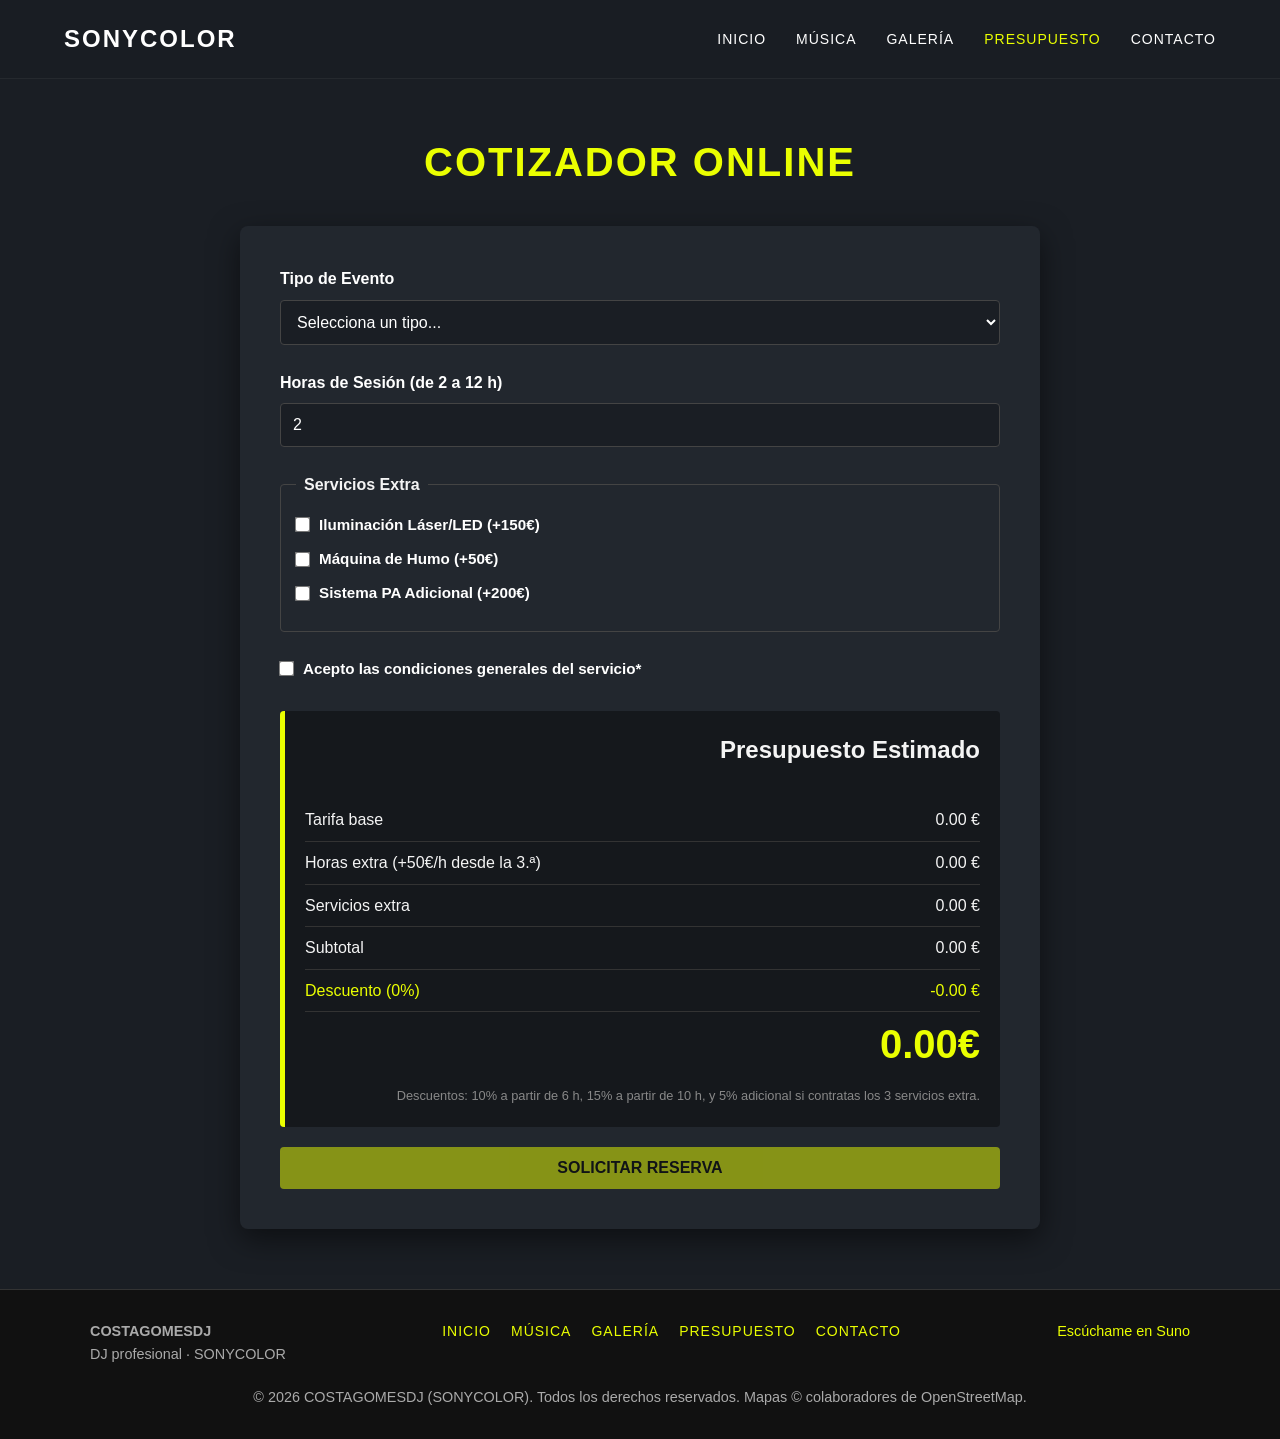
<file: presupuesto.html>
<!DOCTYPE html>
<html lang="es">
<head>
<meta charset="UTF-8">
<meta name="viewport" content="width=device-width, initial-scale=1.0">
<meta name="description" content="Cotizador online de servicios de DJ con descuentos por horas y pack de extras">
<title>Presupuesto | COSTAGOMESDJ</title>
<link rel="icon" href="data:image/svg+xml,%3Csvg%20xmlns=%27http://www.w3.org/2000/svg%27%20viewBox=%270%200%20100%20100%27%3E%3Ctext%20y=%27.9em%27%20font-size=%2790%27%3E%F0%9F%8E%A7%3C/text%3E%3C/svg%3E">
<link rel="stylesheet" href="css/styles.css">
<script src="js/main.js" defer></script>
<script src="js/presupuesto.js" defer></script>
</head>
<body>
<header>
<div class="logo">SONYCOLOR</div>
<button type="button" class="nav-toggle" aria-label="Abrir menú" aria-expanded="false" aria-controls="main-nav">&#9776;</button>
<nav id="main-nav" aria-label="Principal"><a href="index.html">Inicio</a><a href="index.html#musica">Música</a><a href="galeria.html">Galería</a><a href="presupuesto.html" class="active" aria-current="page">Presupuesto</a><a href="contacto.html">Contacto</a></nav>
</header>
<main>
<section class="page-section" aria-labelledby="t-presupuesto">
<h1 id="t-presupuesto" class="section-title text-center">Cotizador Online</h1>
<div class="budget-form-container">
<form id="presupuesto-form">
<div class="form-group">
<label for="tipo-evento">Tipo de Evento</label>
<select id="tipo-evento" name="tipo-evento" required>
<option value="">Selecciona un tipo...</option>
<option value="300">Fiesta Privada (Base: 300€)</option>
<option value="500">Boda / Enlace (Base: 500€)</option>
<option value="400">Club / Discoteca (Base: 400€)</option>
<option value="800">Festival (Base: 800€)</option>
</select>
</div>
<div class="form-group">
<label for="horas">Horas de Sesión (de 2 a 12 h)</label>
<input type="number" id="horas" name="horas" min="2" max="12" value="2" required aria-describedby="err-horas">
<span class="error-msg" id="err-horas">Introduce un número entero de horas entre 2 y 12.</span>
</div>
<fieldset class="form-group">
<legend>Servicios Extra</legend>
<div class="checkbox-group"><input type="checkbox" id="extra-iluminacion" name="extra" class="extra-item" value="150"><label for="extra-iluminacion">Iluminación Láser/LED (+150€)</label></div>
<div class="checkbox-group"><input type="checkbox" id="extra-humo" name="extra" class="extra-item" value="50"><label for="extra-humo">Máquina de Humo (+50€)</label></div>
<div class="checkbox-group"><input type="checkbox" id="extra-altavoces" name="extra" class="extra-item" value="200"><label for="extra-altavoces">Sistema PA Adicional (+200€)</label></div>
</fieldset>
<div class="form-group">
<div class="checkbox-group"><input type="checkbox" id="acepto-terminos" name="terminos" required><label for="acepto-terminos">Acepto las condiciones generales del servicio*</label></div>
</div>
<div class="budget-total-box">
<h2>Presupuesto Estimado</h2>
<table class="desglose">
<caption class="sr-only">Desglose del presupuesto en euros</caption>
<tbody>
<tr><th scope="row">Tarifa base</th><td><span id="d-base">0.00</span> €</td></tr>
<tr><th scope="row">Horas extra (+50€/h desde la 3.ª)</th><td><span id="d-horas">0.00</span> €</td></tr>
<tr><th scope="row">Servicios extra</th><td><span id="d-extras">0.00</span> €</td></tr>
<tr><th scope="row">Subtotal</th><td><span id="d-subtotal">0.00</span> €</td></tr>
<tr class="row-desc"><th scope="row">Descuento (<span id="d-pct">0</span>%)</th><td><span id="d-descuento">-0.00</span> €</td></tr>
</tbody>
</table>
<div class="total-price"><span id="precio-total">0.00</span>€</div>
<p class="desglose-nota">Descuentos: 10% a partir de 6 h, 15% a partir de 10 h, y 5% adicional si contratas los 3 servicios extra.</p>
</div>
<button type="submit" id="btn-enviar-presupuesto" disabled>Solicitar Reserva</button>
<p id="presupuesto-msg" class="form-status" role="status" hidden></p>
</form>
</div>
</section>
</main>
<footer>
<div class="footer-grid">
<div><strong>COSTAGOMESDJ</strong><p>DJ profesional &middot; SONYCOLOR</p></div>
<nav aria-label="Pie de página"><a href="index.html">Inicio</a><a href="index.html#musica">Música</a><a href="galeria.html">Galería</a><a href="presupuesto.html">Presupuesto</a><a href="contacto.html">Contacto</a></nav>
<div><a href="https://suno.com/@henriquedj" target="_blank" rel="noopener noreferrer">Escúchame en Suno</a></div>
</div>
<p>&copy; <span id="year">2026</span> COSTAGOMESDJ (SONYCOLOR). Todos los derechos reservados. Mapas &copy; colaboradores de OpenStreetMap.</p>
</footer>
</body>
</html>
</file>
<file: css/styles.css>
/* COSTAGOMESDJ | SONYCOLOR */
:root {
    --primary-bg: #1a1e24;
    --overlay-color: rgba(69, 105, 114, 0.85); /* Tono cyan/gris de la imagen */
    --neon-yellow: #eaff00; /* Color exacto del neón de la imagen */
    --text-light: #f4f4f4;
    --text-muted: #aaaaaa;
    --border-radius: 8px;
    --transition: all 0.3s ease;
}

* {
    margin: 0;
    padding: 0;
    box-sizing: border-box;
}

body {
    font-family: 'Segoe UI', Roboto, Helvetica, Arial, sans-serif;
    background-color: var(--primary-bg);
    color: var(--text-light);
    line-height: 1.6;
    overflow-x: hidden;
}

/* --- Tipografía y Utilidades --- */
h1, h2, h3 { font-weight: 700; margin-bottom: 1rem; }
.text-center { text-align: center; }
.section-title { font-size: 2.5rem; color: var(--neon-yellow); margin-bottom: 2rem; text-transform: uppercase; letter-spacing: 2px;}

/* --- Navegación (Header) --- */
header {
    position: fixed;
    top: 0;
    width: 100%;
    display: flex;
    justify-content: space-between;
    align-items: center;
    padding: 20px 5%;
    background: rgba(26, 30, 36, 0.95);
    backdrop-filter: blur(10px);
    z-index: 1000;
    border-bottom: 1px solid rgba(255,255,255,0.05);
}

.logo {
    font-size: 24px;
    font-weight: 800;
    letter-spacing: 2px;
    color: #fff;
    text-transform: uppercase;
}

nav { display: flex; gap: 30px; }
nav a {
    color: #fff;
    text-decoration: none;
    font-size: 14px;
    text-transform: uppercase;
    letter-spacing: 1px;
    transition: var(--transition);
}
nav a:hover, nav a.active { color: var(--neon-yellow); }

/* --- Vista: Inicio (Hero + Noticias AJAX) --- */
.hero {
    height: 80vh;
    display: flex;
    align-items: center;
    justify-content: center;
    background: linear-gradient(135deg, var(--overlay-color) 0%, rgba(26, 30, 36, 0.9) 100%), 
                url('https://images.unsplash.com/photo-1516873240891-4bf014598ab4?auto=format&fit=crop&w=1920&q=80') center/cover;
    position: relative;
}
.hero-text {
    font-family: 'Arial Rounded MT Bold', 'Arial Black', sans-serif;
    font-size: 6vw;
    color: transparent;
    -webkit-text-stroke: 3px var(--neon-yellow);
    letter-spacing: 5px;
    text-align: center;
    text-transform: uppercase;
    filter: drop-shadow(0 0 10px rgba(234, 255, 0, 0.3));
}

.news-container { padding: 60px 5%; background: #15181c; }
.news-grid { display: grid; grid-template-columns: repeat(auto-fit, minmax(300px, 1fr)); gap: 20px; }
.news-card {
    background: #22272e; padding: 20px; border-radius: var(--border-radius);
    border-left: 4px solid var(--neon-yellow);
    transition: var(--transition);
}
.news-card:hover { transform: translateY(-5px); box-shadow: 0 10px 20px rgba(0,0,0,0.3); }
.news-date { font-size: 0.8rem; color: var(--neon-yellow); margin-bottom: 10px; display: block; }

/* --- Vista: Galería Dinámica --- */
.gallery-grid {
    display: grid;
    grid-template-columns: repeat(auto-fill, minmax(250px, 1fr));
    gap: 15px;
}
.gallery-item {
    width: 100%; height: 250px; object-fit: cover;
    border-radius: var(--border-radius); cursor: pointer;
    transition: var(--transition);
    filter: grayscale(50%);
}
.gallery-item:hover { filter: grayscale(0%); transform: scale(1.02); }

/* Lightbox / Modal */
.modal {
    display: none; position: fixed; z-index: 2000; left: 0; top: 0; width: 100%; height: 100%;
    background-color: rgba(0,0,0,0.9); justify-content: center; align-items: center;
}
.modal.active { display: flex; }
.modal-content { max-width: 90%; max-height: 90%; border: 2px solid var(--neon-yellow); border-radius: var(--border-radius); }
.close-modal {
    position: absolute; top: 20px; right: 30px; color: var(--neon-yellow);
    font-size: 40px; font-weight: bold; cursor: pointer;
}

/* --- Vista: Música (Suno) --- */
.music-intro { text-align: center; margin-bottom: 40px; }
.music-grid { display: grid; grid-template-columns: repeat(auto-fit, minmax(320px, 1fr)); gap: 30px; }
.suno-card {
    background: #22272e; padding: 20px; border-radius: var(--border-radius);
    border-top: 4px solid var(--neon-yellow); box-shadow: 0 10px 20px rgba(0,0,0,0.3);
    transition: var(--transition);
}
.suno-card:hover { transform: translateY(-5px); box-shadow: 0 15px 30px rgba(234, 255, 0, 0.1); }
.suno-card iframe { border-radius: 8px; margin-top: 15px; background: #1a1e24; }
.suno-card h3 { font-size: 1.2rem; color: #fff; margin-bottom: 5px; }
.suno-card p { font-size: 0.9rem; color: var(--text-muted); }

.suno-profile-btn {
    display: inline-block; background: transparent; border: 2px solid var(--neon-yellow);
    color: var(--neon-yellow); padding: 12px 30px; text-decoration: none;
    text-transform: uppercase; font-weight: bold; border-radius: 4px;
    transition: var(--transition); margin-top: 30px;
}
.suno-profile-btn:hover { background: var(--neon-yellow); color: #000; box-shadow: 0 0 15px var(--neon-yellow); }

/* --- Vista: Presupuesto --- */
.budget-form-container {
    max-width: 800px; margin: 0 auto; background: #22272e;
    padding: 40px; border-radius: var(--border-radius);
    box-shadow: 0 10px 30px rgba(0,0,0,0.5);
}
.form-group { margin-bottom: 25px; }
label { display: block; margin-bottom: 8px; font-weight: 600; color: #fff; }
select, input[type="number"], input[type="text"], input[type="email"], textarea {
    width: 100%; padding: 12px; border-radius: 4px; border: 1px solid #444;
    background: #1a1e24; color: #fff; font-size: 1rem;
}
select:focus, input:focus, textarea:focus { outline: none; border-color: var(--neon-yellow); }
.checkbox-group { display: flex; align-items: center; gap: 10px; margin-bottom: 10px; }
.checkbox-group input { width: auto; accent-color: var(--neon-yellow); transform: scale(1.2); }
.budget-total-box {
    background: #15181c; padding: 20px; border-radius: 4px;
    border-left: 5px solid var(--neon-yellow); margin-top: 30px; text-align: right;
}
.budget-total-box h3 { margin: 0; font-size: 1.5rem; }
.total-price { color: var(--neon-yellow); font-size: 2.5rem; font-weight: bold; }

button {
    background: var(--neon-yellow); color: #000; border: none; padding: 12px 30px;
    font-size: 1rem; font-weight: bold; text-transform: uppercase; cursor: pointer;
    border-radius: 4px; transition: var(--transition); width: 100%; margin-top: 20px;
}
button:hover { background: #fff; box-shadow: 0 0 15px var(--neon-yellow); }

/* --- Vista: Contacto y Mapa --- */
.contact-grid { display: grid; grid-template-columns: 1fr 1fr; gap: 40px; }
@media (max-width: 768px) { .contact-grid { grid-template-columns: 1fr; } }
#map { width: 100%; height: 400px; border-radius: var(--border-radius); border: 2px solid #444; }
.error-msg { color: #ff4c4c; font-size: 0.85rem; display: none; margin-top: 5px; }

/* Footer */
footer {
    text-align: center; padding: 30px; background: #111; color: var(--text-muted);
    border-top: 1px solid #333; font-size: 0.9rem;
}
/* ===== FIN DE css/styles.css ===== */

/* --- Layout multipágina --- */
main { margin-top: 70px; min-height: calc(100vh - 150px); }
.page-section { padding: 60px 5%; }
.hero-text { font-size: clamp(2rem, 8vw, 6rem); -webkit-text-stroke: 2px var(--neon-yellow); padding: 0 5%; }
.sr-only { position: absolute; width: 1px; height: 1px; overflow: hidden; clip: rect(0 0 0 0); white-space: nowrap; }
:focus-visible { outline: 2px solid var(--neon-yellow); outline-offset: 2px; }
button:disabled { opacity: 0.5; cursor: not-allowed; }
button:disabled:hover { background: var(--neon-yellow); box-shadow: none; }
.loading { grid-column: 1 / -1; text-align: center; }
.error-msg.visible { display: block; }
input[aria-invalid="true"], textarea[aria-invalid="true"] { border-color: #ff4c4c; }
.form-status { margin-top: 20px; padding: 12px; border-left: 4px solid var(--neon-yellow); background: #15181c; }

/* --- Navegación móvil --- */
nav a[aria-current="page"] { color: var(--neon-yellow); }
.nav-toggle { display: none; width: auto; margin: 0; padding: 8px 14px; font-size: 1.4rem; line-height: 1; }
@media (max-width: 768px) {
  .nav-toggle { display: block; }
  header nav { display: none; position: absolute; top: 100%; left: 0; right: 0; flex-direction: column; gap: 0; background: rgba(26, 30, 36, 0.98); padding: 10px 5%; }
  header nav.open { display: flex; }
  header nav a { padding: 12px 0; border-bottom: 1px solid #333; }
}

/* --- Carrusel y lightbox --- */
.carrusel { position: relative; max-width: 900px; margin: 0 auto 40px; aspect-ratio: 16 / 9; overflow: hidden; border-radius: var(--border-radius); border: 2px solid #444; background: #111; }
.slides, .slide { width: 100%; height: 100%; }
.slide { position: absolute; inset: 0; object-fit: cover; opacity: 0; transition: opacity 0.6s ease; }
.slide.active { opacity: 1; }
.car-btn { position: absolute; top: 50%; transform: translateY(-50%); width: 44px; height: 44px; margin: 0; padding: 0; border-radius: 50%; background: rgba(0, 0, 0, 0.6); color: var(--neon-yellow); font-size: 1.4rem; z-index: 2; }
.car-btn.prev { left: 10px; }
.car-btn.next { right: 10px; }
.dots { position: absolute; bottom: 10px; left: 0; right: 0; display: flex; justify-content: center; gap: 8px; z-index: 2; }
.dot { width: 12px; height: 12px; margin: 0; padding: 0; border-radius: 50%; background: #888; }
.dot.active { background: var(--neon-yellow); }
.close-modal { width: auto; margin: 0; padding: 0; background: none; line-height: 1; }
.close-modal:hover { background: none; box-shadow: none; color: #fff; }

/* --- Presupuesto --- */
fieldset { border: 1px solid #444; border-radius: 4px; padding: 15px; }
legend { padding: 0 8px; font-weight: 600; }
.desglose { width: 100%; border-collapse: collapse; margin-top: 30px; }
.desglose th, .desglose td { padding: 8px 0; border-bottom: 1px solid #333; text-align: left; font-weight: normal; }
.desglose td { text-align: right; }
.desglose .row-desc th, .desglose .row-desc td { color: var(--neon-yellow); }
.desglose-nota { font-size: 0.8rem; color: #888; margin-top: 10px; }

/* --- Mapa y ruta --- */
.btn-secondary { background: transparent; color: var(--neon-yellow); border: 2px solid var(--neon-yellow); }
.btn-secondary:hover { background: var(--neon-yellow); color: #000; }
.route-box p { margin-top: 10px; }
.route-box a { color: var(--neon-yellow); }

/* --- Footer --- */
.footer-grid { display: flex; flex-wrap: wrap; justify-content: space-between; gap: 20px; max-width: 1100px; margin: 0 auto 20px; text-align: left; }
footer a { color: var(--neon-yellow); text-decoration: none; }
footer a:hover { text-decoration: underline; }
footer nav { flex-wrap: wrap; gap: 20px; }
.checkbox-group label { margin: 0; font-size: 0.95rem; }
.news-card h3 { margin-bottom: 0.5rem; }
</file>
